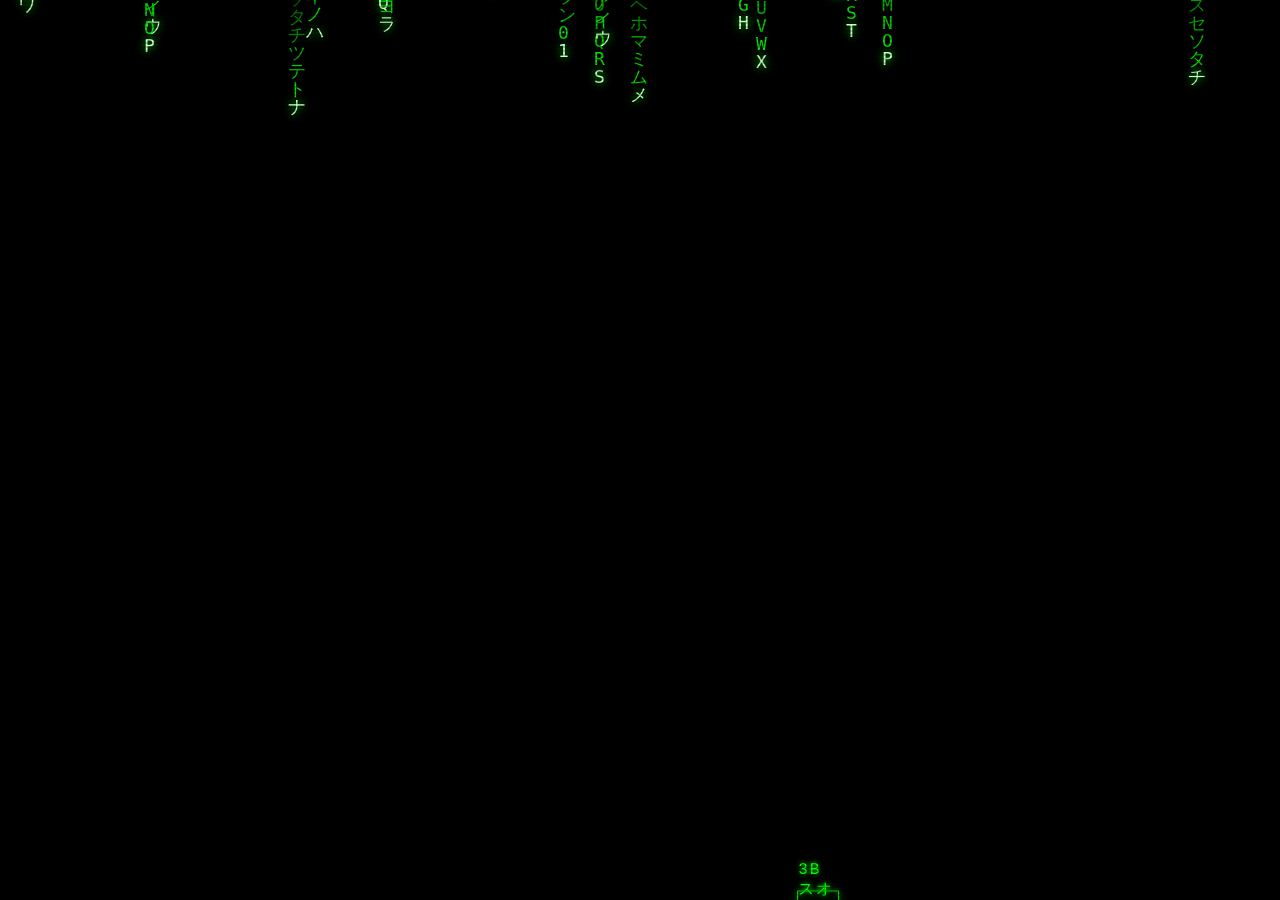
<file: docs/matrix-links.html>
<!DOCTYPE html>
<html lang="ru">
<head>
<meta charset="UTF-8">
<meta name="viewport" content="width=device-width, initial-scale=1.0, maximum-scale=1.0, user-scalable=no">
<title>Matrix Links</title>
<link rel="icon" type="image/svg+xml" href="data:image/svg+xml,%3Csvg xmlns='http://www.w3.org/2000/svg' viewBox='0 0 512 512'%3E%3Crect width='512' height='512' rx='112' fill='%23000'/%3E%3Ccircle cx='256' cy='262' r='172' fill='%23001a08' stroke='%2300ff55' stroke-width='26'/%3E%3Cg transform='translate(262 262) scale(3.5) translate(-54.5 -52.5)'%3E%3Cpath fill='%23d4ffd4' d='M84,26 L24,50 C21.5,51 21.7,54.4 24.3,55.2 L38,59.4 L44,77.5 C44.8,79.9 47.9,80.3 49.4,78.2 L56.6,68.4 L68.5,77.3 C70.7,78.9 73.8,77.7 74.4,75.1 L86.8,29.6 C87.4,27.2 85.6,25.1 84,26 Z'/%3E%3C/g%3E%3Ccircle cx='392' cy='128' r='56' fill='%2300ff55' stroke='%23000' stroke-width='12'/%3E%3Cpath d='M377 104 L413 128 L377 152 Z' fill='%23000'/%3E%3C/svg%3E">
<style>
* { margin: 0; padding: 0; box-sizing: border-box; }
html, body {
  width: 100%;
  height: 100%;
  height: 100dvh;
  background: #000;
  overflow: hidden;
  user-select: none;
  position: fixed;
  inset: 0;
  touch-action: none;
  -webkit-tap-highlight-color: transparent;
}
canvas { display: block; width: 100%; height: 100%; }
.scanlines {
  position: fixed;
  inset: 0;
  pointer-events: none;
  z-index: 10;
  background: repeating-linear-gradient(
    to bottom,
    transparent 0px, transparent 2px,
    rgba(0, 0, 0, 0.18) 2px, rgba(0, 0, 0, 0.18) 4px
  );
}
#oracle-wrap {
  position: fixed;
  inset: 0;
  display: flex;
  align-items: center;
  justify-content: center;
  z-index: 5;
  pointer-events: none;
}
#oracle-wrap::before {
  content: "";
  position: absolute;
  width: 80%;
  height: 40%;
  background: radial-gradient(ellipse, rgba(0,0,0,0.72) 0%, transparent 70%);
}
#oracle {
  position: relative;
  display: flex;
  flex-wrap: wrap;
  justify-content: center;
  align-items: center;
  gap: 0.12em;
  font-family: "Courier New", Consolas, "Lucida Console", monospace;
  font-size: clamp(29px, 7.7vw, 92px);
  font-weight: 700;
  letter-spacing: 0.12em;
  line-height: 1;
  text-decoration: none;
  cursor: pointer;
  pointer-events: auto;
  text-align: center;
}
#oracle.inactive { pointer-events: none; cursor: default; }
#oracle span {
  display: inline-block;
  min-width: 0.7em;
  text-align: center;
  color: #00c83a;
  text-shadow: 0 0 6px #00ff55;
  opacity: 0;
  will-change: transform, opacity, color;
  transition: color 0.2s, text-shadow 0.2s, opacity 0.18s, transform 0.18s;
}
#oracle span.show { opacity: 1; }
#oracle span.locked {
  color: #d4ffd4;
  text-shadow: 0 0 4px #fff, 0 0 8px #6f6, 0 0 18px #0f0, 0 0 36px #0a0, 0 0 72px #050;
}
#oracle.done { animation: pulse 2.8s ease-in-out infinite; }
#oracle.done:hover span.locked {
  color: #ffffff;
  text-shadow: 0 0 5px #fff, 0 0 12px #9f9, 0 0 28px #0f0, 0 0 55px #0f0;
}
#oracle.onedopea-mode { animation: glitch-skew 0.4s infinite linear alternate-reverse; }
#oracle.onedopea-mode span { text-shadow: 2px 0 #ff00ff, -2px 0 #00ffff; }
#oracle.onedopea-mode span.locked {
  color: #fff;
  text-shadow: 2px 0 #ff00ff, -2px 0 #00ffff, 0 0 10px #0f0, 0 0 20px #0f0, 0 0 40px #0f0;
  animation: glitch-anim 0.15s infinite;
}

#bottom-btn {
  position: fixed;
  bottom: 8vh;
  left: 50%;
  width: 120px;
  height: 44px;
  border: 1px solid #0f0;
  background: rgba(0, 255, 0, 0.03);
  z-index: 6;
  pointer-events: auto;
  display: none;
  text-decoration: none;
  box-shadow: 0 0 10px rgba(0, 255, 0, 0.3), inset 0 0 10px rgba(0, 255, 0, 0.1);
  overflow: visible;
  animation: btnFlicker 3s infinite;
  transition: transform 0.35s cubic-bezier(0.25, 0.46, 0.45, 0.94),
              width 0.15s ease,
              height 0.15s ease,
              border-radius 0.15s ease;
}
#bottom-btn::before {
  content: "";
  position: absolute;
  inset: 0;
  background: repeating-linear-gradient(
    0deg,
    rgba(0, 255, 0, 0.15) 0px,
    transparent 1px,
    transparent 3px
  );
  pointer-events: none;
}
#bottom-btn span {
  position: relative;
  z-index: 2;
  display: flex;
  align-items: center;
  justify-content: center;
  width: 100%;
  height: 100%;
  font-family: "Courier New", monospace;
  color: #0f0;
  font-size: 16px;
  letter-spacing: 2px;
  text-shadow: 0 0 5px #0f0;
  pointer-events: none;
}
#bottom-btn.collapsing {
  transition: all 1.2s cubic-bezier(0.8, 0, 1, 0.2) !important;
  bottom: auto !important;
  top: 50% !important;
  left: 50% !important;
  width: 6px !important;
  height: 2px !important;
  transform: translate(-50%, -50%) scale(0.5) !important;
  opacity: 0 !important;
  pointer-events: none !important;
}

@keyframes btnFlicker {
  0%, 100% { opacity: 1; border-color: #0f0; }
  48% { opacity: 1; }
  50% { opacity: 0.3; border-color: #050; }
  52% { opacity: 1; }
}

#typing-el {
  position: fixed;
  top: 50%;
  left: 50%;
  transform: translate(-50%, -50%);
  font-family: "Courier New", Consolas, "Lucida Console", monospace;
  font-size: clamp(18px, 4vw, 28px);
  color: #0f0;
  text-shadow: 0 0 6px #0f0;
  z-index: 6;
  pointer-events: none;
  white-space: pre;
  display: flex;
  gap: 0;
  flex-wrap: wrap;
  justify-content: center;
}
#typing-el span {
  display: inline-block;
  min-width: 0.6em;
  text-align: center;
  opacity: 0;
  transition: opacity 0.3s, color 0.2s;
}

@keyframes pulse {
  0%, 100% { filter: brightness(1) drop-shadow(0 0 8px #0f0); }
  50% { filter: brightness(1.35) drop-shadow(0 0 22px #0f0); }
}
@keyframes glitch-anim {
  0% { transform: translate(0); }
  20% { transform: translate(-3px, 2px); }
  40% { transform: translate(3px, -2px); }
  60% { transform: translate(-2px, 3px); }
  80% { transform: translate(2px, -3px); }
  100% { transform: translate(0); }
}
@keyframes glitch-skew {
  0% { transform: skew(0deg); }
  20% { transform: skew(-3deg); }
  40% { transform: skew(3deg); }
  60% { transform: skew(-1deg); }
  80% { transform: skew(1deg); }
  100% { transform: skew(0deg); }
}
/* ---------- логотип BotControl: появляется в цикле вместе с «BotControl App» ---------- */
.bc-logo {
  flex: 0 0 100%;
  display: flex;
  justify-content: center;
  margin-bottom: 0.18em;
  opacity: 0;
  color: #00c83a;
  pointer-events: none;
}
.bc-logo svg {
  width: clamp(64px, 1.75em, 170px);
  height: clamp(64px, 1.75em, 170px);
  overflow: visible;
  filter: drop-shadow(0 0 6px #00ff55);
  transition: filter 0.35s;
}
.bc-logo .l-tile  { fill: rgba(0, 40, 12, 0.55); stroke: currentColor; stroke-width: 8; }
.bc-logo .l-disc  { fill: rgba(0, 255, 85, 0.07); stroke: currentColor; stroke-width: 10; }
.bc-logo .l-trail { fill: none; stroke: currentColor; stroke-width: 15; stroke-linecap: round; stroke-dasharray: 1 34; }
.bc-logo .l-plane { fill: currentColor; stroke: currentColor; stroke-width: 1.2; stroke-linejoin: round; }
.bc-logo .l-fold  { fill: #000; fill-opacity: 0.4; }
.bc-logo .l-badge { fill: #000; stroke: currentColor; stroke-width: 10; }
.bc-logo .l-play  { fill: currentColor; stroke: currentColor; stroke-width: 6; stroke-linejoin: round; }
.bc-logo * { transition: fill 0.35s, stroke 0.35s, fill-opacity 0.35s, color 0.2s; }
/* расшифровка: как буквы — рябь глифов → зафиксировано */
.bc-logo.show { opacity: 1; animation: logo-decode 0.76s steps(1, end) both; }
.bc-logo.locked { color: #d4ffd4; }
.bc-logo.locked svg { filter: drop-shadow(0 0 4px #fff) drop-shadow(0 0 10px #0f0) drop-shadow(0 0 26px #0a0); }
.bc-logo.glitch svg { animation: glitch-anim 0.15s 1; }
.bc-logo.glitch { color: #9f9; }
/* «сигнал» приложения: на миг логотип в настоящих цветах BotControl */
.bc-logo.true-color .l-tile  { fill: #17212B; stroke: #33475A; }
.bc-logo.true-color .l-disc  { fill: #2B5278; stroke: #5288C1; }
.bc-logo.true-color .l-trail { stroke: #FBBF24; }
.bc-logo.true-color .l-plane { fill: #F5F6F7; stroke: #F5F6F7; }
.bc-logo.true-color .l-fold  { fill: #C9D7E6; fill-opacity: 1; }
.bc-logo.true-color .l-badge { fill: #FBBF24; stroke: #0E1621; }
.bc-logo.true-color .l-play  { fill: #0E1621; stroke: #0E1621; }
.bc-logo.true-color svg { filter: drop-shadow(0 0 10px rgba(82, 136, 193, 0.9)) drop-shadow(0 0 30px rgba(43, 82, 120, 0.8)); }
#oracle.done:hover .bc-logo .l-tile  { fill: #17212B; stroke: #33475A; }
#oracle.done:hover .bc-logo .l-disc  { fill: #2B5278; stroke: #5288C1; }
#oracle.done:hover .bc-logo .l-trail { stroke: #FBBF24; }
#oracle.done:hover .bc-logo .l-plane { fill: #F5F6F7; stroke: #F5F6F7; }
#oracle.done:hover .bc-logo .l-fold  { fill: #C9D7E6; fill-opacity: 1; }
#oracle.done:hover .bc-logo .l-badge { fill: #FBBF24; stroke: #0E1621; }
#oracle.done:hover .bc-logo .l-play  { fill: #0E1621; stroke: #0E1621; }
.bc-logo.out { animation: logo-out 0.68s steps(1, end) forwards; }
@keyframes logo-decode {
  0%   { opacity: 0.2; clip-path: inset(0 0 78% 0); transform: translateX(-6px); }
  12%  { opacity: 0.9; clip-path: inset(40% 0 35% 0); transform: translateX(5px); }
  25%  { opacity: 0.4; clip-path: inset(0 0 55% 0); transform: translateX(-3px); }
  38%  { opacity: 1;   clip-path: inset(62% 0 0 0); transform: translateX(4px); }
  52%  { opacity: 0.6; clip-path: inset(0 0 30% 0); transform: translateX(-2px); }
  66%  { opacity: 1;   clip-path: inset(20% 0 10% 0); transform: translateX(2px); }
  82%  { opacity: 0.8; clip-path: inset(0 0 8% 0); transform: translateX(-1px); }
  100% { opacity: 1;   clip-path: inset(0 0 0 0); transform: none; }
}
@keyframes logo-out {
  0%   { opacity: 1;   clip-path: inset(0 0 0 0); transform: none; }
  20%  { opacity: 0.7; clip-path: inset(0 0 25% 0); transform: translateX(4px); }
  40%  { opacity: 0.9; clip-path: inset(35% 0 20% 0); transform: translateX(-5px); }
  60%  { opacity: 0.4; clip-path: inset(0 0 60% 0); transform: translateX(3px); }
  80%  { opacity: 0.2; clip-path: inset(70% 0 0 0); transform: translateX(-2px); }
  100% { opacity: 0;   clip-path: inset(0 0 100% 0); transform: none; }
}

/* ---------- кнопка GitHub: надёжная (не убегает), в стиле терминала ---------- */
#gh-btn {
  position: fixed;
  top: max(14px, env(safe-area-inset-top));
  right: max(14px, env(safe-area-inset-right));
  z-index: 11;
  display: flex;
  align-items: center;
  gap: 8px;
  height: 40px;
  padding: 0 14px;
  border: 1px solid #0f0;
  background: rgba(0, 255, 0, 0.04);
  box-shadow: 0 0 10px rgba(0, 255, 0, 0.3), inset 0 0 10px rgba(0, 255, 0, 0.1);
  font-family: "Courier New", monospace;
  font-size: 15px;
  font-weight: 700;
  letter-spacing: 2px;
  color: #0f0;
  text-shadow: 0 0 5px #0f0;
  text-decoration: none;
  pointer-events: auto;
  opacity: 0;
  transform: translateY(-8px);
  transition: opacity 0.4s, transform 0.4s, color 0.2s, background 0.2s, box-shadow 0.2s;
  animation: btnFlicker 4.2s infinite;
}
#gh-btn::before {
  content: "";
  position: absolute;
  inset: 0;
  background: repeating-linear-gradient(0deg, rgba(0, 255, 0, 0.12) 0px, transparent 1px, transparent 3px);
  pointer-events: none;
}
#gh-btn svg { width: 18px; height: 18px; fill: currentColor; filter: drop-shadow(0 0 4px #0f0); flex: none; }
#gh-btn span { position: relative; white-space: pre; }
#gh-btn.show { opacity: 1; transform: none; }
#gh-btn:hover, #gh-btn:focus-visible {
  color: #d4ffd4;
  background: rgba(0, 255, 0, 0.12);
  box-shadow: 0 0 18px rgba(0, 255, 0, 0.6), inset 0 0 14px rgba(0, 255, 0, 0.25);
  outline: none;
}
/* пока в цикле «BotControl App» — кнопка подсвечена: это его исходники */
#gh-btn.hot {
  color: #d4ffd4;
  border-color: #9f9;
  box-shadow: 0 0 16px rgba(0, 255, 0, 0.55), 0 0 36px rgba(0, 160, 0, 0.35), inset 0 0 12px rgba(0, 255, 0, 0.2);
}
#gh-btn.collapsing {
  transition: all 1.2s cubic-bezier(0.8, 0, 1, 0.2) !important;
  top: 50% !important;
  right: 50% !important;
  transform: translate(50%, -50%) scale(0.2) !important;
  opacity: 0 !important;
  pointer-events: none !important;
}
@media (max-width: 420px) {
  #gh-btn { height: 36px; padding: 0 10px; font-size: 13px; letter-spacing: 1px; }
}

#tv-effect {
  position: fixed;
  inset: 0;
  background: #fff;
  z-index: 9999;
  opacity: 0;
  pointer-events: none;
  transform-origin: center center;
}
#tv-effect.active {
  animation: tvTurnOff 0.6s cubic-bezier(0.23, 1, 0.32, 1) forwards;
}
@keyframes tvTurnOff {
  0% { opacity: 1; transform: scaleY(1) scaleX(1); filter: brightness(1); }
  20% { opacity: 1; transform: scaleY(0.005) scaleX(1); filter: brightness(5); }
  100% { opacity: 0; transform: scaleY(0.005) scaleX(0.005); filter: brightness(0); }
}
</style>
</head>
<body>
<canvas id="c"></canvas>
<div id="oracle-wrap">
  <a id="oracle" class="inactive" href="#" target="_blank" rel="noopener noreferrer"></a>
</div>
<a id="bottom-btn" href="#" target="_blank" rel="noopener noreferrer"><span id="btn-text"></span></a>
<a id="gh-btn" href="https://github.com/visiontripin/Bot-Control" target="_blank" rel="noopener noreferrer"
   title="GitHub → visiontripin/Bot-Control" aria-label="GitHub: исходники BotControl (visiontripin/Bot-Control)">
  <svg viewBox="0 0 16 16" aria-hidden="true"><path d="M8 0C3.58 0 0 3.58 0 8c0 3.54 2.29 6.53 5.47 7.59.4.07.55-.17.55-.38 0-.19-.01-.82-.01-1.49-2.01.37-2.53-.49-2.69-.94-.09-.23-.48-.94-.82-1.13-.28-.15-.68-.52-.01-.53.63-.01 1.08.58 1.23.82.72 1.21 1.87.87 2.33.66.07-.52.28-.87.51-1.07-1.78-.2-3.64-.89-3.64-3.95 0-.87.31-1.59.82-2.15-.08-.2-.36-1.02.08-2.12 0 0 .67-.21 2.2.82.64-.18 1.32-.27 2-.27.68 0 1.36.09 2 .27 1.53-1.04 2.2-.82 2.2-.82.44 1.1.16 1.92.08 2.12.51.56.82 1.27.82 2.15 0 3.07-1.87 3.75-3.65 3.95.29.25.54.73.54 1.48 0 1.07-.01 1.93-.01 2.2 0 .21.15.46.55.38A8.013 8.013 0 0016 8c0-4.42-3.58-8-8-8z"/></svg>
  <span id="gh-text">GITHUB</span>
</a>
<div id="typing-el"></div>
<div class="scanlines"></div>
<div id="tv-effect"></div>

<script>
const C = document.getElementById('c');
const X = C.getContext('2d', { alpha: false });
const oracleEl = document.getElementById('oracle');
const typingEl = document.getElementById('typing-el');
const bottomBtn = document.getElementById('bottom-btn');
const btnText = document.getElementById('btn-text');
const ghBtn = document.getElementById('gh-btn');
const ghText = document.getElementById('gh-text');

const GLYPHS = 'アイウエオカキクケコサシスセソタチツテトナニヌネノハヒフヘホマミムメモヤユヨラリルレロワヲン0123456789ABCDEFGHIJKLMNOPQRSTUVWXYZ';
const S = 18;
const N = 10;
const MAX_CRUMBS = 300;
let drops = [];
let crumbs = [];
let maxDrops = 40;
let rainActive = true;
let collapseStart = 0;
let cycleFallMultiplier = 1.0;

const TITLES = [
  { word: 'ORACLE', url: 'https://t.me/OneDope_bot' },
  { word: 'DAROMVPL', url: 'https://t.me/daromvpl' },
  { word: 'BotControl\nApp', url: 'https://t.me/AppBotcontrol_bot' }
];
const SPECIAL_TITLE = { word: 'ONEDOPEA', url: 'https://t.me/onedopea' };

// Логотип BotControl (геометрия — tg-bot-control/branding/logo.svg), в неоновом стиле страницы.
// Показывается над «BotControl App» и живёт по тем же фазам цикла, что и буквы.
const BOTCONTROL_INDEX = TITLES.findIndex(t => t.url.indexOf('AppBotcontrol_bot') !== -1);
const LOGO_SVG =
  '<svg viewBox="0 0 512 512" aria-hidden="true">' +
  '<rect class="l-tile" x="8" y="8" width="496" height="496" rx="108"/>' +
  '<circle class="l-disc" cx="256" cy="262" r="178"/>' +
  '<path class="l-trail" d="M104 402 Q 150 352 212 336"/>' +
  '<g transform="translate(262 262) scale(3.5) translate(-54.5 -52.5)">' +
  '<path class="l-plane" d="M84,26 L24,50 C21.5,51 21.7,54.4 24.3,55.2 L38,59.4 L44,77.5 C44.8,79.9 47.9,80.3 49.4,78.2 L56.6,68.4 L68.5,77.3 C70.7,78.9 73.8,77.7 74.4,75.1 L86.8,29.6 C87.4,27.2 85.6,25.1 84,26 Z"/>' +
  '<path class="l-fold" d="M38,59.4 L72,36 L48.5,66.5 L44,77.5 Z"/>' +
  '</g>' +
  '<circle class="l-badge" cx="392" cy="128" r="50"/>' +
  '<path class="l-play" d="M377 104 L413 128 L377 152 Z"/>' +
  '</svg>';
const GH_LABEL = 'GITHUB';
let logoEl = null;
let ghDecodeTimer = null;

const START_DELAY = 1400;
const LETTER_STEP = 230;
const APPEAR_SCRAMBLE_TIME = 760;
const DISAPPEAR_SCRAMBLE_TIME = 680;
const HOLD_TIME = 3600;
const BETWEEN_WORDS_TIME = 650;
const MAX_CYCLES_BEFORE_TV = 1;

let currentTitleIndex = 0;
let pendingTitleIndex = 0;
let completedCycles = 0;
let letters = [];
let titlePhase = 'appearing';
let phaseStart = performance.now() + START_DELAY;

const TYPING_STRING = "............wake up, Neo!";
let typingSpans = [];
let typingState = 'idle';
let typingStartTime = 0;
let currentTypingIndex = 0;

let btnGlitchInterval = null;
let btnRespawnTimeout = null;

let btnOffsetX = 0;
let btnOffsetY = 0;
let btnEscaping = false;
let btnEscapeCooldown = false;
let mouseX = -9999;
let mouseY = -9999;

function randomGlyph() {
  return GLYPHS[(Math.random() * GLYPHS.length) | 0];
}

function getSafeZone() {
  const rect = oracleEl.getBoundingClientRect();
  if (rect.width > 0 && rect.height > 0) {
    const padding = 30;
    return {
      x: rect.left - padding,
      y: rect.top - padding,
      w: rect.width + padding * 2,
      h: rect.height + padding * 2
    };
  }
  const w = Math.min(C.width * 0.85, 800);
  const h = C.height * 0.30;
  return { x: (C.width - w) / 2, y: (C.height - h) / 2, w, h };
}

function shatterButton() {
  const rect = bottomBtn.getBoundingClientRect();
  const cx = rect.left + rect.width / 2;
  const cy = rect.top + rect.height / 2;

  for (let i = 0; i < 25; i++) {
    crumbs.push({
      x: cx + (Math.random() - 0.5) * rect.width,
      y: cy + (Math.random() - 0.5) * rect.height,
      vx: (Math.random() - 0.5) * 12,
      vy: (Math.random() - 0.5) * 10 - 2,
      life: 1,
      decay: 0.015 + Math.random() * 0.02,
      w: 2 + Math.random() * 6,
      h: 2 + Math.random() * 6,
      isChar: Math.random() < 0.5,
      ch: randomGlyph(),
      chSize: S * (0.3 + Math.random() * 0.6),
      rot: (Math.random() - 0.5) * 6,
      rotV: (Math.random() - 0.5) * 0.4,
      collapsing: false
    });
  }

  bottomBtn.style.display = 'none';
  btnEscaping = false;

  if (btnRespawnTimeout) clearTimeout(btnRespawnTimeout);
  btnRespawnTimeout = setTimeout(() => {
    if (currentTitleIndex !== -1 && titlePhase !== 'tv_collapse' && titlePhase !== 'tv_off') {
      btnOffsetX = 0;
      btnOffsetY = 0;
      bottomBtn.style.display = 'block';
      bottomBtn.style.transform = 'translateX(-50%)';
    }
  }, 2000);
}

function checkButtonCollision() {
  if (bottomBtn.style.display === 'none' || currentTitleIndex === -1) return;
  const btnRect = bottomBtn.getBoundingClientRect();
  const titleRect = oracleEl.getBoundingClientRect();
  if (btnRect.left < titleRect.right &&
      btnRect.right > titleRect.left &&
      btnRect.top < titleRect.bottom &&
      btnRect.bottom > titleRect.top) {
    shatterButton();
  }
}

function applyBtnTransform() {
  bottomBtn.style.transform = `translate(calc(-50% + ${btnOffsetX}px), ${btnOffsetY}px)`;
}

function escapeButton() {
  if (btnEscaping || btnEscapeCooldown) return;
  btnEscaping = true;

  if (btnGlitchInterval) { clearInterval(btnGlitchInterval); btnGlitchInterval = null; }

  const rect = bottomBtn.getBoundingClientRect();
  const btnCX = rect.left + rect.width / 2;
  const btnCY = rect.top + rect.height / 2;
  let dx = btnCX - mouseX;
  let dy = btnCY - mouseY;
  const dist = Math.hypot(dx, dy) || 1;
  dx /= dist;
  dy /= dist;

  const angle = Math.atan2(dy, dx) + (Math.random() - 0.5) * 1.2;
  const escapeDist = 100 + Math.random() * 300;

  btnOffsetX += Math.cos(angle) * escapeDist;
  btnOffsetY += Math.sin(angle) * escapeDist;

  const maxOff = Math.max(C.width, C.height) * 0.4;
  btnOffsetX = Math.max(-maxOff, Math.min(maxOff, btnOffsetX));
  btnOffsetY = Math.max(-maxOff, Math.min(maxOff, btnOffsetY));

  applyBtnTransform();
  setTimeout(checkButtonCollision, 400);

  btnEscapeCooldown = true;
  setTimeout(() => {
    btnEscaping = false;
    btnEscapeCooldown = false;
    if (bottomBtn.style.display !== 'none' && !bottomBtn.classList.contains('collapsing')) {
      startBtnGlitch();
    }
  }, 600);
}

document.addEventListener('mousemove', (e) => {
  mouseX = e.clientX;
  mouseY = e.clientY;
});

function checkMouseProximity() {
  if (bottomBtn.style.display === 'none' || btnEscaping || btnEscapeCooldown) return;
  if (currentTitleIndex === -1) return;

  const rect = bottomBtn.getBoundingClientRect();
  const btnCX = rect.left + rect.width / 2;
  const btnCY = rect.top + rect.height / 2;
  const dist = Math.hypot(mouseX - btnCX, mouseY - btnCY);

  if (dist < 80) {
    escapeButton();
  }
}

function startBtnGlitch() {
  if (btnGlitchInterval) clearInterval(btnGlitchInterval);
  btnGlitchInterval = setInterval(() => {
    if (bottomBtn.classList.contains('collapsing') || btnEscaping) return;

    const w = 40 + Math.random() * 160;
    const h = 20 + Math.random() * 60;
    const borderRadius = Math.random() < 0.3 ? (5 + Math.random() * 20) + 'px' : '0';

    bottomBtn.style.width = w + 'px';
    bottomBtn.style.height = h + 'px';
    bottomBtn.style.borderRadius = borderRadius;

    let txt = '';
    const len = 3 + Math.floor(Math.random() * 8);
    for (let i = 0; i < len; i++) txt += randomGlyph();
    btnText.textContent = txt;

    const jitterX = (Math.random() > 0.5 ? 1 : -1) * Math.random() * 100;
    const jitterY = (Math.random() > 0.5 ? 1 : -1) * Math.random() * 100;
    btnOffsetX += jitterX;
    btnOffsetY += jitterY;

    const maxOff = Math.max(C.width, C.height) * 0.4;
    btnOffsetX = Math.max(-maxOff, Math.min(maxOff, btnOffsetX));
    btnOffsetY = Math.max(-maxOff, Math.min(maxOff, btnOffsetY));

    applyBtnTransform();
    setTimeout(checkButtonCollision, 400);
  }, 150);
}

function updateBottomBtn(index) {
  if (btnGlitchInterval) { clearInterval(btnGlitchInterval); btnGlitchInterval = null; }
  if (btnRespawnTimeout) { clearTimeout(btnRespawnTimeout); btnRespawnTimeout = null; }

  btnOffsetX = 0;
  btnOffsetY = 0;
  btnEscaping = false;
  btnEscapeCooldown = false;

  if (index === -1) {
    bottomBtn.style.display = 'none';
  } else {
    bottomBtn.style.display = 'block';
    bottomBtn.href = TITLES[index].url;
    bottomBtn.classList.remove('collapsing');
    bottomBtn.style.width = '120px';
    bottomBtn.style.height = '44px';
    bottomBtn.style.borderRadius = '0';
    bottomBtn.style.transform = 'translateX(-50%)';
    startBtnGlitch();
  }
}

// Надпись кнопки GitHub расшифровывается из глифов, как заголовки.
function decodeGhLabel() {
  if (ghDecodeTimer) clearInterval(ghDecodeTimer);
  let step = 0;
  ghDecodeTimer = setInterval(() => {
    step++;
    const locked = Math.floor(step / 3);
    let txt = '';
    for (let i = 0; i < GH_LABEL.length; i++) txt += i < locked ? GH_LABEL[i] : randomGlyph();
    ghText.textContent = txt;
    if (locked >= GH_LABEL.length) { clearInterval(ghDecodeTimer); ghDecodeTimer = null; ghText.textContent = GH_LABEL; }
  }, 45);
}

function showGhBtn(hot) {
  const wasHidden = !ghBtn.classList.contains('show') || ghBtn.classList.contains('collapsing');
  ghBtn.classList.remove('collapsing');
  ghBtn.classList.add('show');
  ghBtn.classList.toggle('hot', !!hot);
  if (wasHidden || hot) decodeGhLabel();
}

function hideGhBtn() {
  ghBtn.classList.remove('show', 'hot');
}

function setupTitle(index, startAt = performance.now()) {
  currentTitleIndex = index;
  const item = index === -1 ? SPECIAL_TITLE : TITLES[index];
  oracleEl.href = item.url;
  oracleEl.title = item.word.replace('\n', ' ') + ' → ' + item.url;
  oracleEl.setAttribute('aria-label', item.word.replace('\n', ' ') + ' Telegram link');
  oracleEl.classList.remove('done');
  if (index === -1) {
    oracleEl.classList.add('inactive', 'onedopea-mode');
  } else {
    oracleEl.classList.remove('onedopea-mode');
    oracleEl.classList.add('inactive');
  }
  oracleEl.innerHTML = '';

  // логотип — первым рядом внутри ссылки (кликабелен, входит в safe zone)
  logoEl = null;
  if (index === BOTCONTROL_INDEX) {
    logoEl = document.createElement('div');
    logoEl.className = 'bc-logo';
    logoEl.innerHTML = LOGO_SVG;
    oracleEl.appendChild(logoEl);
  }

  letters = item.word.split('').map(ch => {
    const span = document.createElement('span');
    if (ch === '\n') {
      span.style.display = 'block';
      span.style.width = '100%';
      span.style.height = '0.5em';
      span.dataset.locked = '1';
      span.dataset.hidden = '1';
      span.classList.add('show');
    } else {
      span.dataset.target = ch;
      span.dataset.locked = '0';
      span.dataset.hidden = '0';
      span.textContent = '';
    }
    oracleEl.appendChild(span);
    return span;
  });

  titlePhase = 'appearing';
  phaseStart = startAt;
  updateBottomBtn(index);
  if (index === BOTCONTROL_INDEX) showGhBtn(true);
  else if (ghBtn.classList.contains('hot')) ghBtn.classList.remove('hot');
}

setupTitle(0, performance.now() + START_DELAY);
setTimeout(() => showGhBtn(false), START_DELAY);

function setupTyping(now) {
  typingEl.innerHTML = '';
  typingSpans = TYPING_STRING.split('').map(ch => {
    const span = document.createElement('span');
    span.dataset.target = ch;
    span.dataset.hidden = '0';
    span.textContent = '';
    span.style.opacity = '0';
    typingEl.appendChild(span);
    return span;
  });
  typingState = 'typing';
  currentTypingIndex = 0;
  typingStartTime = now;
  bottomBtn.style.display = 'none';
  hideGhBtn();
}

function updateTyping(now) {
  if (typingState === 'typing') {
    const elapsed = now - typingStartTime;
    const charsToShow = Math.floor(elapsed / 70);
    if (charsToShow > currentTypingIndex && currentTypingIndex < typingSpans.length) {
      currentTypingIndex = charsToShow;
      for (let i = 0; i < currentTypingIndex; i++) {
        typingSpans[i].textContent = typingSpans[i].dataset.target;
        typingSpans[i].style.opacity = '1';
      }
    }
    if (currentTypingIndex >= typingSpans.length) {
      typingState = 'holding';
      typingStartTime = now;
    }
  } else if (typingState === 'holding') {
    if (now - typingStartTime > 1800) {
      typingState = 'crumbling';
      typingStartTime = now;
    }
  } else if (typingState === 'crumbling') {
    const elapsed = now - typingStartTime;
    typingSpans.forEach((span, i) => {
      const delay = i * 25;
      if (elapsed > delay && span.dataset.hidden === '0') {
        span.dataset.hidden = '1';
        span.textContent = randomGlyph();
        span.style.color = '#0a0';
        span.style.opacity = '0';
      }
    });
    const allHidden = typingSpans.every(s => s.dataset.hidden === '1');
    if (allHidden && elapsed > typingSpans.length * 25 + 600) {
      titlePhase = 'between';
      pendingTitleIndex = -1;
      phaseStart = now + 400;
      setTimeout(() => showGhBtn(false), 400);
    }
  }
}

function triggerTvOff() {
  titlePhase = 'tv_collapse';
  collapseStart = performance.now();
  rainActive = false;
  bottomBtn.classList.add('collapsing');
  ghBtn.classList.remove('hot');
  ghBtn.classList.add('collapsing');
  if (btnGlitchInterval) { clearInterval(btnGlitchInterval); btnGlitchInterval = null; }
  drops.forEach(d => { d.collapsing = true; d.vx = 0; d.vy = 0; });
  crumbs.forEach(c => { c.collapsing = true; });
}

function updateCenterTitle(now) {
  if (titlePhase === 'typing_phase') { updateTyping(now); return; }
  if (titlePhase === 'between') {
    if (now >= phaseStart) setupTitle(pendingTitleIndex, now);
    return;
  }
  if (titlePhase === 'tv_collapse' || titlePhase === 'tv_off') return;
  if (now < phaseStart) return;

  if (titlePhase === 'appearing') {
    const t = now - phaseStart;
    if (logoEl && !logoEl.classList.contains('show')) logoEl.classList.add('show');
    letters.forEach((el, i) => {
      if (el.dataset.locked === '1') return;
      const delay = i * LETTER_STEP;
      if (t < delay) return;
      el.classList.add('show');
      el.textContent = randomGlyph();
      if (t > delay + APPEAR_SCRAMBLE_TIME) {
        el.dataset.locked = '1';
        el.textContent = el.dataset.target;
        el.classList.add('locked');
      }
    });
    const allLocked = letters.every(el => el.dataset.locked === '1');
    if (allLocked) {
      titlePhase = 'hold';
      phaseStart = now;
      oracleEl.classList.remove('inactive');
      oracleEl.classList.add('done');
      if (logoEl) logoEl.classList.add('locked');
    }
    return;
  }

  if (titlePhase === 'hold') {
    const holdDuration = currentTitleIndex === -1 ? 7000 : HOLD_TIME;
    if (logoEl) {
      const held = now - phaseStart;
      if (!logoEl.dataset.flashed && held > 900) {
        logoEl.dataset.flashed = '1';
        logoEl.classList.add('true-color');
        const el = logoEl;
        setTimeout(() => el.classList.remove('true-color'), 1400);
      }
      if (Math.random() < 0.008 && !logoEl.classList.contains('glitch')) {
        const el = logoEl;
        el.classList.add('glitch');
        setTimeout(() => el.classList.remove('glitch'), 90 + Math.random() * 80);
      }
    }
    if (currentTitleIndex !== -1) {
      letters.forEach(el => {
        if (el.dataset.locked === '1' && el.dataset.hidden === '0') {
          if (Math.random() < 0.02) {
            const target = el.dataset.target;
            el.textContent = randomGlyph();
            setTimeout(() => {
              if (titlePhase === 'hold' && el.dataset.target === target) el.textContent = target;
            }, 40 + Math.random() * 60);
          }
        }
      });
    } else {
      letters.forEach(el => {
        if (el.dataset.locked === '1') return;
        if (Math.random() < 0.08) {
          const target = el.dataset.target;
          el.textContent = randomGlyph();
          el.style.color = Math.random() > 0.5 ? '#ff00ff' : '#00ffff';
          setTimeout(() => {
            if (titlePhase === 'hold') { el.textContent = target; el.style.color = ''; }
          }, 60);
        }
      });
    }
    if (now - phaseStart > holdDuration) {
      titlePhase = 'disappearing';
      phaseStart = now;
      oracleEl.classList.remove('done', 'onedopea-mode');
      oracleEl.classList.add('inactive');
      if (logoEl) {
        logoEl.classList.remove('locked', 'true-color', 'glitch', 'show');
        logoEl.classList.add('out');
      }
      letters.forEach(el => { if (el.dataset.locked !== '1') el.dataset.hidden = '0'; });
    }
    return;
  }

  if (titlePhase === 'disappearing') {
    const t = now - phaseStart;
    const scrambleTime = currentTitleIndex === -1 ? DISAPPEAR_SCRAMBLE_TIME * 0.8 : DISAPPEAR_SCRAMBLE_TIME;
    letters.forEach((el, i) => {
      if (el.dataset.hidden === '1') return;
      const delay = i * LETTER_STEP;
      if (t < delay) return;
      el.classList.remove('locked');
      el.textContent = randomGlyph();
      if (t > delay + scrambleTime) { el.classList.remove('show'); el.dataset.hidden = '1'; }
    });
    const allHidden = letters.every(el => el.dataset.hidden === '1');
    if (allHidden) {
      if (currentTitleIndex === -1) {
        completedCycles = 0;
        pendingTitleIndex = 0;
        titlePhase = 'between';
        phaseStart = now + BETWEEN_WORDS_TIME;
        rainActive = true;
        cycleFallMultiplier = Math.min(16.0, cycleFallMultiplier * 2);
      } else {
        if (currentTitleIndex === TITLES.length - 1) completedCycles++;
        if (completedCycles >= MAX_CYCLES_BEFORE_TV) {
          triggerTvOff();
        } else {
          pendingTitleIndex = (currentTitleIndex + 1) % TITLES.length;
          titlePhase = 'between';
          phaseStart = now + BETWEEN_WORDS_TIME;
        }
      }
    }
  }
}

function resize() {
  C.width = window.innerWidth;
  C.height = window.visualViewport ? window.visualViewport.height : window.innerHeight;
  maxDrops = Math.max(15, Math.floor(C.width / S) * 0.25);
}
resize();
addEventListener('resize', resize);
if (window.visualViewport) window.visualViewport.addEventListener('resize', resize);

function glyphAt(d, i) {
  return GLYPHS[((d.glyph - i) % GLYPHS.length + GLYPHS.length) % GLYPHS.length];
}

function spawnDrop() {
  drops.push({
    x: Math.floor(Math.random() * (C.width / S)) * S,
    y: -S, startY: -S,
    speed: 1.2 + Math.random() * 2.2,
    glyph: (Math.random() * GLYPHS.length) | 0,
    shattered: false, collapsing: false,
    vx: 0, vy: 0, alpha: 1
  });
}

function shatterDrop(d) {
  d.shattered = true;
  for (let i = 0; i < N; i++) {
    const py = d.y - i * S;
    if (py < -S || py > C.height + S) continue;
    const count = 4 + ((Math.random() * 4) | 0);
    for (let j = 0; j < count; j++) {
      crumbs.push({
        x: d.x + Math.random() * S, y: py + Math.random() * S,
        vx: (Math.random() - 0.5) * 7, vy: (Math.random() - 0.5) * 6 - 1,
        life: 1, decay: 0.012 + Math.random() * 0.02,
        w: 1 + Math.random() * 4, h: 1 + Math.random() * 4,
        isChar: Math.random() < 0.35, ch: glyphAt(d, i),
        chSize: S * (0.28 + Math.random() * 0.5),
        rot: (Math.random() - 0.5) * 4, rotV: (Math.random() - 0.5) * 0.28,
        collapsing: false
      });
    }
  }
}

function updateDrop(d) {
  if (d.collapsing) {
    const cx = C.width / 2, cy = C.height / 2;
    const dx = cx - d.x, dy = cy - d.y;
    const dist = Math.hypot(dx, dy) || 1;
    const elapsed = performance.now() - collapseStart;
    const accel = 0.8 + elapsed / 800;
    d.vx = (d.vx || 0) + (dx / dist) * accel;
    d.vy = (d.vy || 0) + (dy / dist) * accel;
    d.vx *= 0.94; d.vy *= 0.94;
    d.x += d.vx; d.y += d.vy;
    d.alpha = Math.min(1, dist / 100);
    return dist > 15;
  }
  if (!d.shattered && currentTitleIndex !== 2) {
    const sz = getSafeZone();
    if (d.y >= sz.y && d.y <= sz.y + sz.h && d.x >= sz.x && d.x <= sz.x + sz.w) shatterDrop(d);
  }
  if (d.shattered) { d.alpha -= 0.07; return d.alpha > 0; }
  d.y += d.speed;
  d.glyph = (d.glyph + 1) % GLYPHS.length;
  if (d.y - d.startY >= N * S * cycleFallMultiplier) shatterDrop(d);
  return d.y - N * S < C.height + S;
}

function updateCrumb(c) {
  if (c.collapsing) {
    const cx = C.width / 2, cy = C.height / 2;
    const dx = cx - c.x, dy = cy - c.y;
    const dist = Math.hypot(dx, dy) || 1;
    const elapsed = performance.now() - collapseStart;
    const accel = 1.5 + elapsed / 400;
    c.vx += (dx / dist) * accel; c.vy += (dy / dist) * accel;
    c.vx *= 0.92; c.vy *= 0.92;
    c.x += c.vx; c.y += c.vy;
    c.life = Math.min(1, dist / 60);
    return dist > 10;
  }
  c.x += c.vx; c.y += c.vy;
  c.vy += 0.16; c.vx *= 0.985;
  c.rot += c.rotV; c.life -= c.decay;
  return c.life > 0;
}

function drawDrop(d) {
  X.font = S + 'px monospace';
  for (let i = 0; i < N; i++) {
    const py = d.y - i * S;
    if (py < -S || py > C.height) continue;
    const ch = glyphAt(d, i);
    if (i === 0 && !d.shattered) {
      X.shadowColor = '#0F0'; X.shadowBlur = 8;
      X.fillStyle = `rgba(200,255,200,${d.alpha})`;
    } else {
      X.shadowBlur = 0;
      const f = Math.max(0, 1 - i / N);
      const g = (255 * f * d.alpha) | 0;
      X.fillStyle = `rgba(0,${g},0,${d.alpha})`;
    }
    X.fillText(ch, d.x, py);
  }
  X.shadowBlur = 0;
}

function drawCrumb(c) {
  const a = Math.max(0, c.life);
  const g = (220 * a) | 0;
  X.save();
  X.translate(c.x, c.y);
  X.rotate(c.rot);
  if (c.isChar) {
    X.font = c.chSize + 'px monospace';
    X.fillStyle = `rgba(0,${g},40,${a})`;
    X.fillText(c.ch, 0, 0);
  } else {
    X.fillStyle = `rgba(0,${g},30,${a})`;
    X.fillRect(-c.w / 2, -c.h / 2, c.w, c.h);
  }
  X.restore();
}

function loop(now) {
  X.fillStyle = '#000';
  X.fillRect(0, 0, C.width, C.height);

  if (rainActive && Math.random() < 0.45 && drops.length < maxDrops) spawnDrop();

  for (let i = drops.length - 1; i >= 0; i--) {
    if (updateDrop(drops[i])) drawDrop(drops[i]);
    else drops.splice(i, 1);
  }
  if (crumbs.length > MAX_CRUMBS) crumbs.splice(0, crumbs.length - MAX_CRUMBS);
  for (let i = crumbs.length - 1; i >= 0; i--) {
    if (updateCrumb(crumbs[i])) drawCrumb(crumbs[i]);
    else crumbs.splice(i, 1);
  }

  if (titlePhase === 'tv_collapse') {
    const allGone = drops.length === 0 && crumbs.length === 0;
    if (allGone || now - collapseStart > 1500) {
      titlePhase = 'tv_off';
      const tvOverlay = document.getElementById('tv-effect');
      tvOverlay.classList.add('active');
      setTimeout(() => {
        tvOverlay.classList.remove('active');
        titlePhase = 'typing_phase';
        setupTyping(performance.now());
      }, 600);
    }
  }

  checkMouseProximity();

  updateCenterTitle(now);
  requestAnimationFrame(loop);
}

requestAnimationFrame(loop);
</script>
</body>
</html>
</file>
